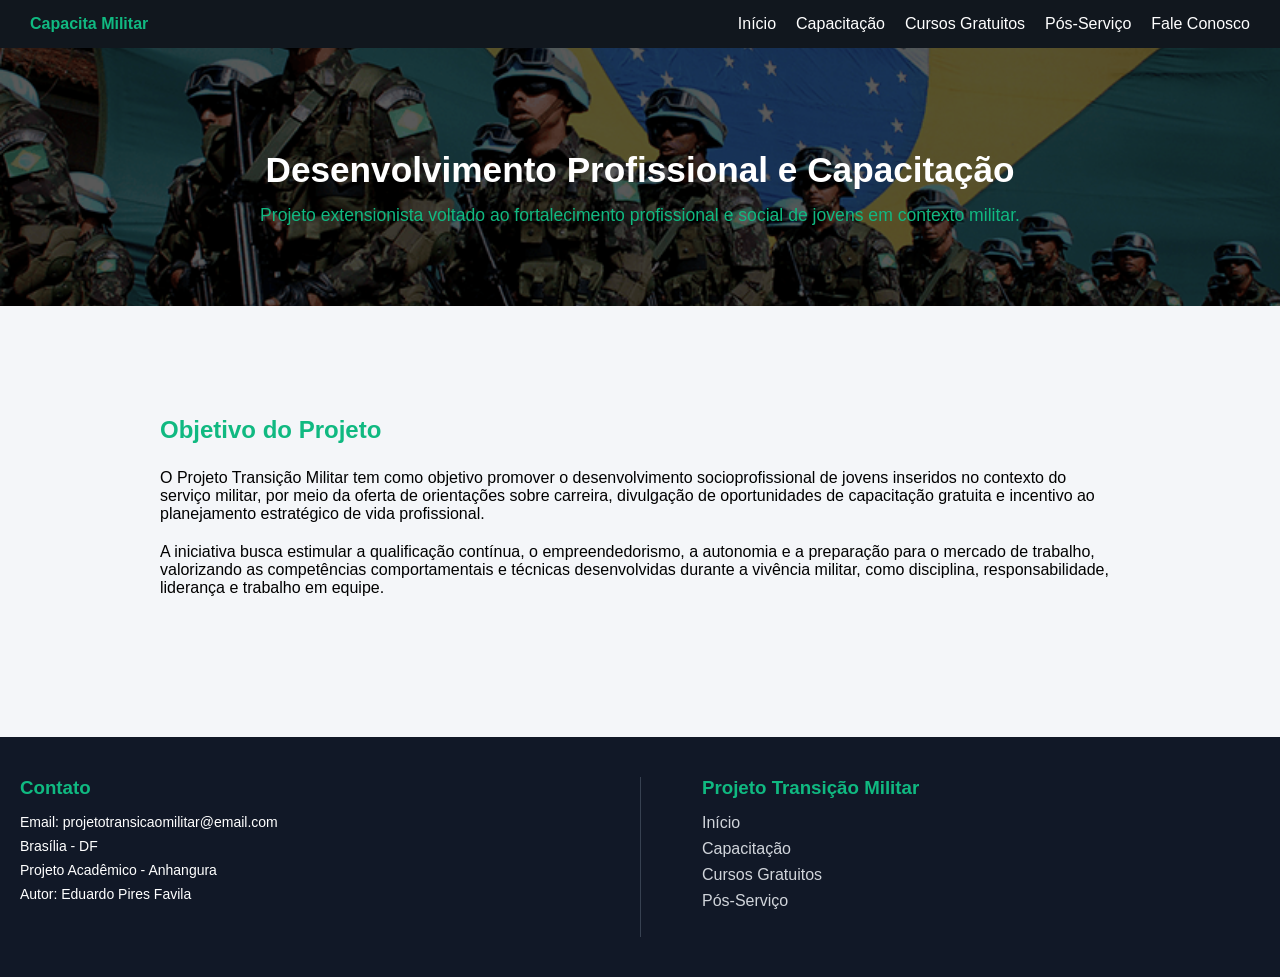
<file: index.html>
<!DOCTYPE html>
<html lang="pt-BR">
<head>
  <meta charset="UTF-8">
  <meta name="viewport" content="width=device-width, initial-scale=1.0">
  <title>Projeto Desenvolvimento Profissional</title>
  <link rel="stylesheet" href="style.css">
</head>
<body>

<header>
  <nav class="navbar">
    <div class="logo">Capacita Militar</div>
    <div class="menu-toggle" id="menu-toggle">&#9776;</div>
    <ul class="nav-links" id="nav-links">
      <li><a href="index.html">Início</a></li>
      <li><a href="capacitacao.html">Capacitação</a></li>
      <li><a href="cursos.html">Cursos Gratuitos</a></li>
      <li><a href="planejamento.html">Pós-Serviço</a></li>
      <li><a href="https://wa.me/5561994092218">Fale Conosco</a></li>
    </ul>
  </nav>
</header>

<section class="hero">
  <div>
  <h1>Desenvolvimento Profissional e Capacitação</h1>
  <p>Projeto extensionista voltado ao fortalecimento profissional e social de jovens em contexto militar.</p>
  </div>
</section>

<section class="content">
  <h2>Objetivo do Projeto</h2>
  <p>O Projeto Transição Militar tem como objetivo promover o desenvolvimento socioprofissional de jovens inseridos no contexto do serviço militar, por meio da oferta de orientações sobre carreira, divulgação de oportunidades de capacitação gratuita e incentivo ao planejamento estratégico de vida profissional.
  </p>
  <p>
  A iniciativa busca estimular a qualificação contínua, o empreendedorismo, a autonomia e a preparação para o mercado de trabalho, valorizando as competências comportamentais e técnicas desenvolvidas durante a vivência militar, como disciplina, responsabilidade, liderança e trabalho em equipe.
  </p>
</section>

<footer class="footer">

  <div class="footer-container">

    <div class="footer-left">
      <h3>Contato</h3>
      <p>Email: projetotransicaomilitar@email.com</p>
      <p>Brasília - DF</p>
      <p>Projeto Acadêmico - Anhangura</p>
      <p>Autor: Eduardo Pires Favila</p>
    </div>

    <div class="footer-divider"></div>

    <div class="footer-right">
      <h3>Projeto Transição Militar</h3>
      <ul>
        <li><a href="index.html">Início</a></li>
        <li><a href="capacitacao.html">Capacitação</a></li>
        <li><a href="cursos.html">Cursos Gratuitos</a></li>
        <li><a href="planejamento.html">Pós-Serviço</a></li>
      </ul>
    </div>

  </div>

</footer>

<script src="script.js"></script>
</body>
</html>
</file>
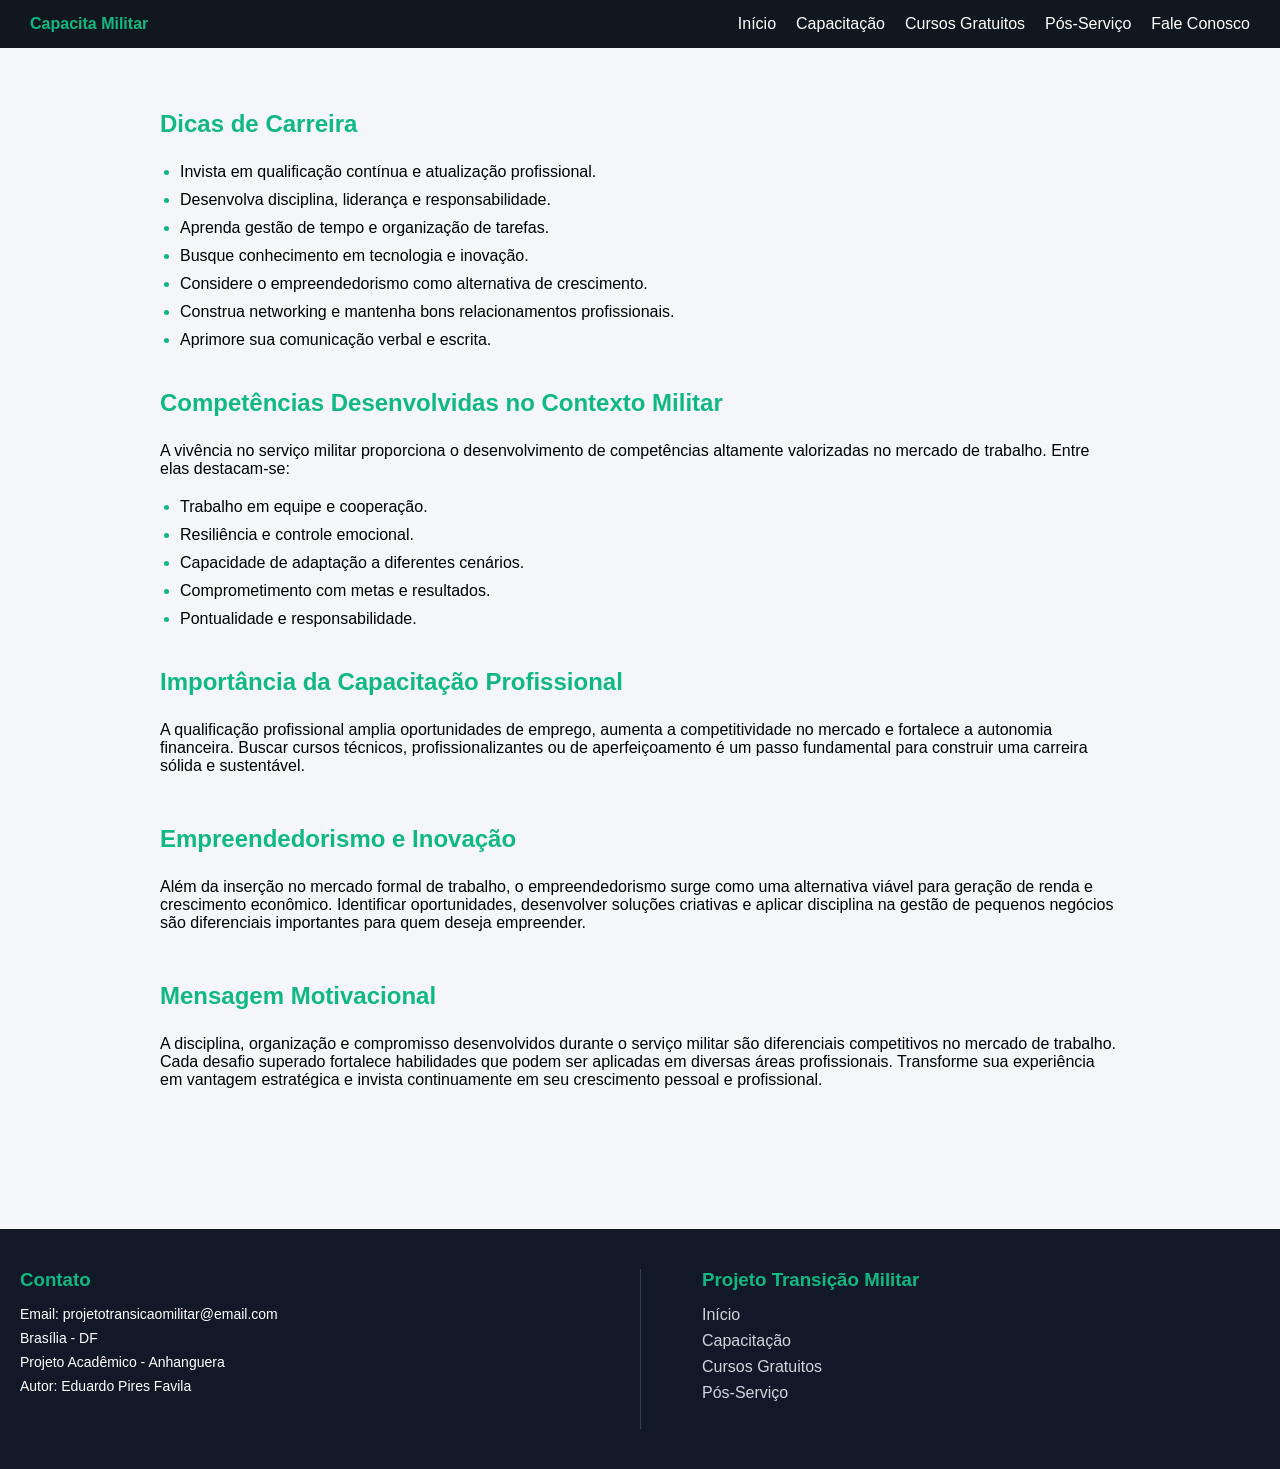
<file: capacitacao.html>
<!DOCTYPE html>
<html lang="pt-BR">
<head>
  <meta charset="UTF-8">
  <meta name="viewport" content="width=device-width, initial-scale=1.0">
  <title>Capacitação</title>
  <link rel="stylesheet" href="style.css">
</head>
<body>

<header>
  <nav class="navbar">
    <div class="logo">Capacita Militar</div>
    <div class="menu-toggle" id="menu-toggle">&#9776;</div>
    <ul class="nav-links" id="nav-links">
      <li><a href="index.html">Início</a></li>
      <li><a href="capacitacao.html">Capacitação</a></li>
      <li><a href="cursos.html">Cursos Gratuitos</a></li>
      <li><a href="planejamento.html">Pós-Serviço</a></li>
      <li><a href="https://wa.me/5561994092218">Fale Conosco</a></li>
    </ul>
  </nav>
</header>

<section class="content">

  <h2>Dicas de Carreira</h2>
  <ul>
    <li>Invista em qualificação contínua e atualização profissional.</li>
    <li>Desenvolva disciplina, liderança e responsabilidade.</li>
    <li>Aprenda gestão de tempo e organização de tarefas.</li>
    <li>Busque conhecimento em tecnologia e inovação.</li>
    <li>Considere o empreendedorismo como alternativa de crescimento.</li>
    <li>Construa networking e mantenha bons relacionamentos profissionais.</li>
    <li>Aprimore sua comunicação verbal e escrita.</li>
  </ul>

  <h2>Competências Desenvolvidas no Contexto Militar</h2>
  <p>
    A vivência no serviço militar proporciona o desenvolvimento de competências altamente valorizadas no mercado de trabalho. Entre elas destacam-se:
  </p>

  <ul>
    <li>Trabalho em equipe e cooperação.</li>
    <li>Resiliência e controle emocional.</li>
    <li>Capacidade de adaptação a diferentes cenários.</li>
    <li>Comprometimento com metas e resultados.</li>
    <li>Pontualidade e responsabilidade.</li>
  </ul>

  <h2>Importância da Capacitação Profissional</h2>
  <p>
    A qualificação profissional amplia oportunidades de emprego, aumenta a competitividade no mercado e fortalece a autonomia financeira. 
    Buscar cursos técnicos, profissionalizantes ou de aperfeiçoamento é um passo fundamental para construir uma carreira sólida e sustentável.
  </p>

  <h2>Empreendedorismo e Inovação</h2>
  <p>
    Além da inserção no mercado formal de trabalho, o empreendedorismo surge como uma alternativa viável para geração de renda e crescimento econômico. 
    Identificar oportunidades, desenvolver soluções criativas e aplicar disciplina na gestão de pequenos negócios são diferenciais importantes para quem deseja empreender.
  </p>

  <h2>Mensagem Motivacional</h2>
  <p>
    A disciplina, organização e compromisso desenvolvidos durante o serviço militar são diferenciais competitivos no mercado de trabalho. 
    Cada desafio superado fortalece habilidades que podem ser aplicadas em diversas áreas profissionais. 
    Transforme sua experiência em vantagem estratégica e invista continuamente em seu crescimento pessoal e profissional.
  </p>

</section>

<footer class="footer">

  <div class="footer-container">

    <div class="footer-left">
      <h3>Contato</h3>
      <p>Email: projetotransicaomilitar@email.com</p>
      <p>Brasília - DF</p>
      <p>Projeto Acadêmico - Anhanguera</p>
      <p>Autor: Eduardo Pires Favila</p>
    </div>

    <div class="footer-divider"></div>

    <div class="footer-right">
      <h3>Projeto Transição Militar</h3>
      <ul>
        <li><a href="index.html">Início</a></li>
        <li><a href="capacitacao.html">Capacitação</a></li>
        <li><a href="cursos.html">Cursos Gratuitos</a></li>
        <li><a href="planejamento.html">Pós-Serviço</a></li>
      </ul>
    </div>

  </div>

</footer>

<script src="script.js"></script>
</body>
</html>
</file>
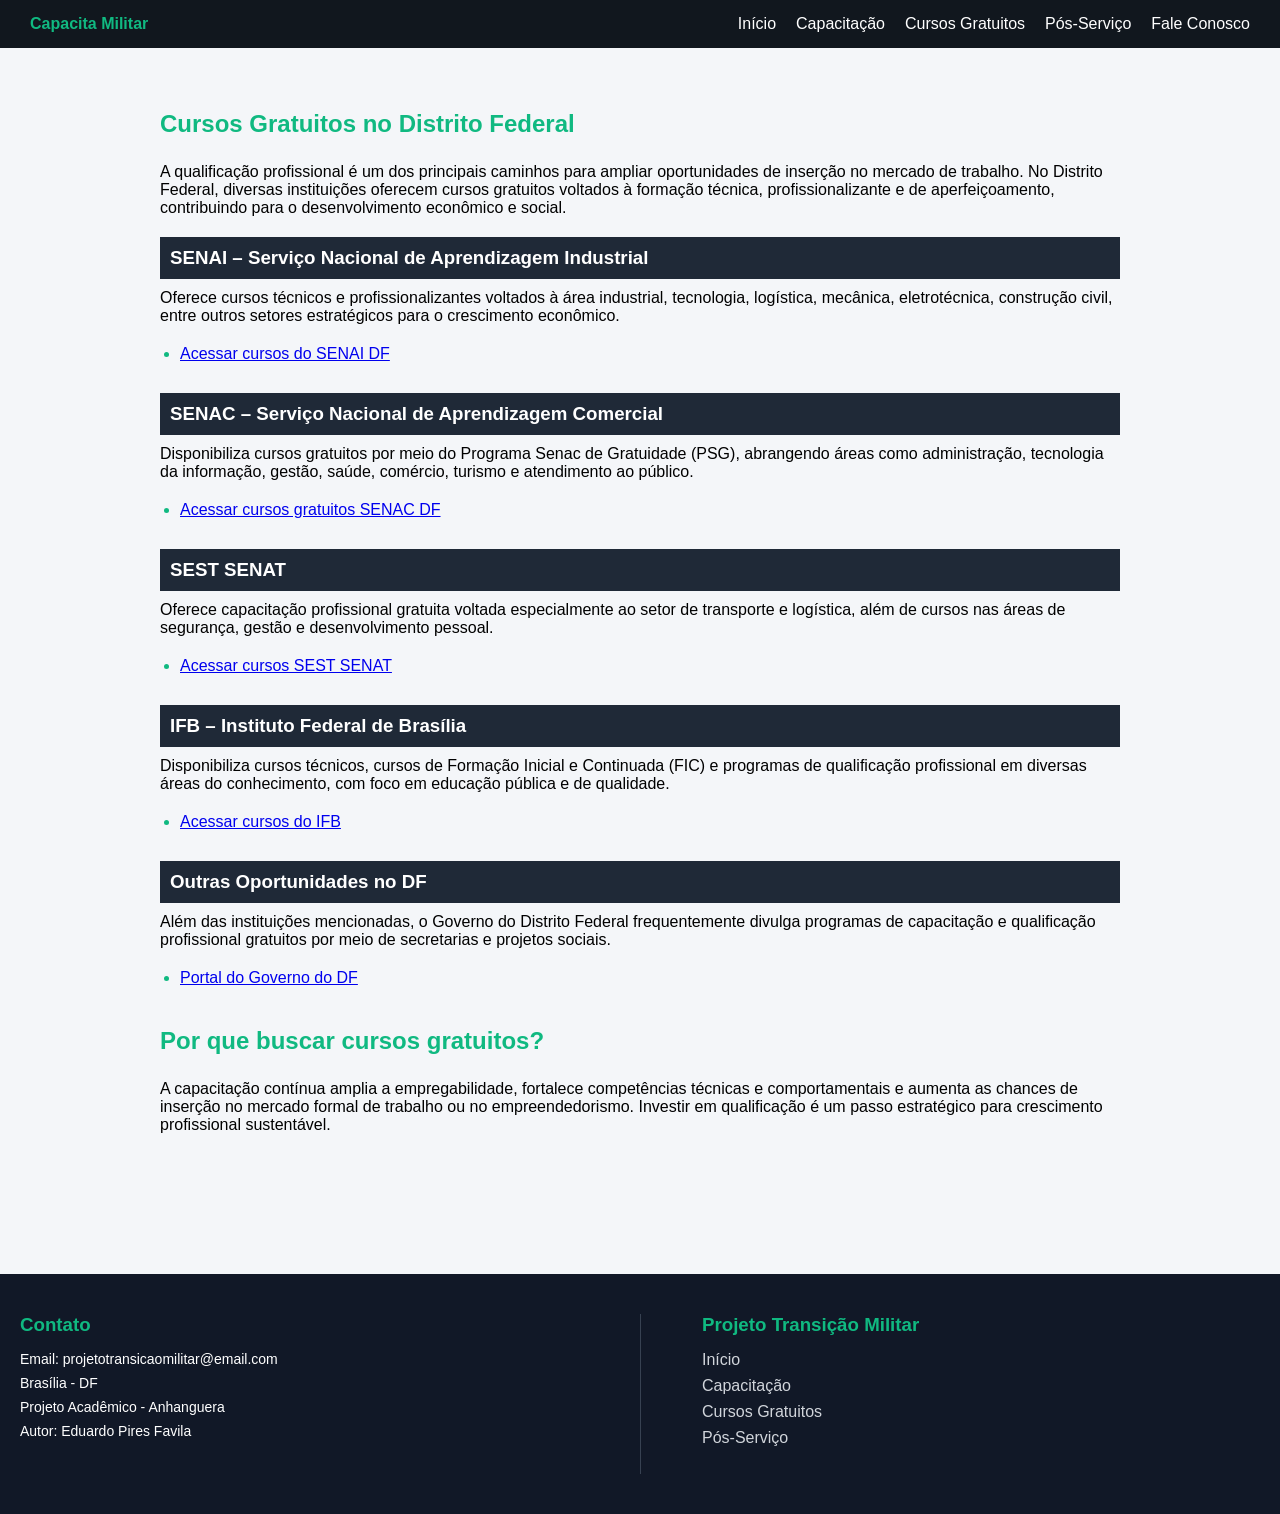
<file: cursos.html>
<!DOCTYPE html>
<html lang="pt-BR">
<head>
  <meta charset="UTF-8">
  <meta name="viewport" content="width=device-width, initial-scale=1.0">
  <title>Cursos Gratuitos DF</title>
  <link rel="stylesheet" href="style.css">
</head>
<body>

<header>
  <nav class="navbar">
    <div class="logo">Capacita Militar</div>
    <div class="menu-toggle" id="menu-toggle">&#9776;</div>
    <ul class="nav-links" id="nav-links">
      <li><a href="index.html">Início</a></li>
      <li><a href="capacitacao.html">Capacitação</a></li>
      <li><a href="cursos.html">Cursos Gratuitos</a></li>
      <li><a href="planejamento.html">Pós-Serviço</a></li>
      <li><a href="https://wa.me/5561994092218">Fale Conosco</a></li>
    </ul>
  </nav>
</header>

<section class="content">

  <h2>Cursos Gratuitos no Distrito Federal</h2>

  <p>
    A qualificação profissional é um dos principais caminhos para ampliar oportunidades de inserção no mercado de trabalho. 
    No Distrito Federal, diversas instituições oferecem cursos gratuitos voltados à formação técnica, profissionalizante 
    e de aperfeiçoamento, contribuindo para o desenvolvimento econômico e social.
  </p>

  <h3>SENAI – Serviço Nacional de Aprendizagem Industrial</h3>
  <p>
    Oferece cursos técnicos e profissionalizantes voltados à área industrial, tecnologia, logística, mecânica, 
    eletrotécnica, construção civil, entre outros setores estratégicos para o crescimento econômico.
  </p>
  <ul>
    <li><a href="https://www.senaidf.org.br" target="_blank">Acessar cursos do SENAI DF</a></li>
  </ul>

  <h3>SENAC – Serviço Nacional de Aprendizagem Comercial</h3>
  <p>
    Disponibiliza cursos gratuitos por meio do Programa Senac de Gratuidade (PSG), abrangendo áreas como 
    administração, tecnologia da informação, gestão, saúde, comércio, turismo e atendimento ao público.
  </p>
  <ul>
    <li><a href="https://www.df.senac.br" target="_blank">Acessar cursos gratuitos SENAC DF</a></li>
  </ul>

  <h3>SEST SENAT</h3>
  <p>
    Oferece capacitação profissional gratuita voltada especialmente ao setor de transporte e logística, 
    além de cursos nas áreas de segurança, gestão e desenvolvimento pessoal.
  </p>
  <ul>
    <li><a href="https://www.sestsenat.org.br" target="_blank">Acessar cursos SEST SENAT</a></li>
  </ul>

  <h3>IFB – Instituto Federal de Brasília</h3>
  <p>
    Disponibiliza cursos técnicos, cursos de Formação Inicial e Continuada (FIC) e programas de qualificação 
    profissional em diversas áreas do conhecimento, com foco em educação pública e de qualidade.
  </p>
  <ul>
    <li><a href="https://www.ifb.edu.br" target="_blank">Acessar cursos do IFB</a></li>
  </ul>

  <h3>Outras Oportunidades no DF</h3>
  <p>
    Além das instituições mencionadas, o Governo do Distrito Federal frequentemente divulga programas 
    de capacitação e qualificação profissional gratuitos por meio de secretarias e projetos sociais.
  </p>
  <ul>
    <li><a href="https://www.df.gov.br" target="_blank">Portal do Governo do DF</a></li>
  </ul>

  <h2>Por que buscar cursos gratuitos?</h2>
  <p>
    A capacitação contínua amplia a empregabilidade, fortalece competências técnicas e comportamentais 
    e aumenta as chances de inserção no mercado formal de trabalho ou no empreendedorismo. 
    Investir em qualificação é um passo estratégico para crescimento profissional sustentável.
  </p>

</section>

<footer class="footer">

  <div class="footer-container">

    <div class="footer-left">
      <h3>Contato</h3>
      <p>Email: projetotransicaomilitar@email.com</p>
      <p>Brasília - DF</p>
      <p>Projeto Acadêmico - Anhanguera</p>
      <p>Autor: Eduardo Pires Favila</p>
    </div>

    <div class="footer-divider"></div>

    <div class="footer-right">
      <h3>Projeto Transição Militar</h3>
      <ul>
        <li><a href="index.html">Início</a></li>
        <li><a href="capacitacao.html">Capacitação</a></li>
        <li><a href="cursos.html">Cursos Gratuitos</a></li>
        <li><a href="planejamento.html">Pós-Serviço</a></li>
      </ul>
    </div>

  </div>

</footer>

<script src="script.js"></script>
</body>
</html>
</file>
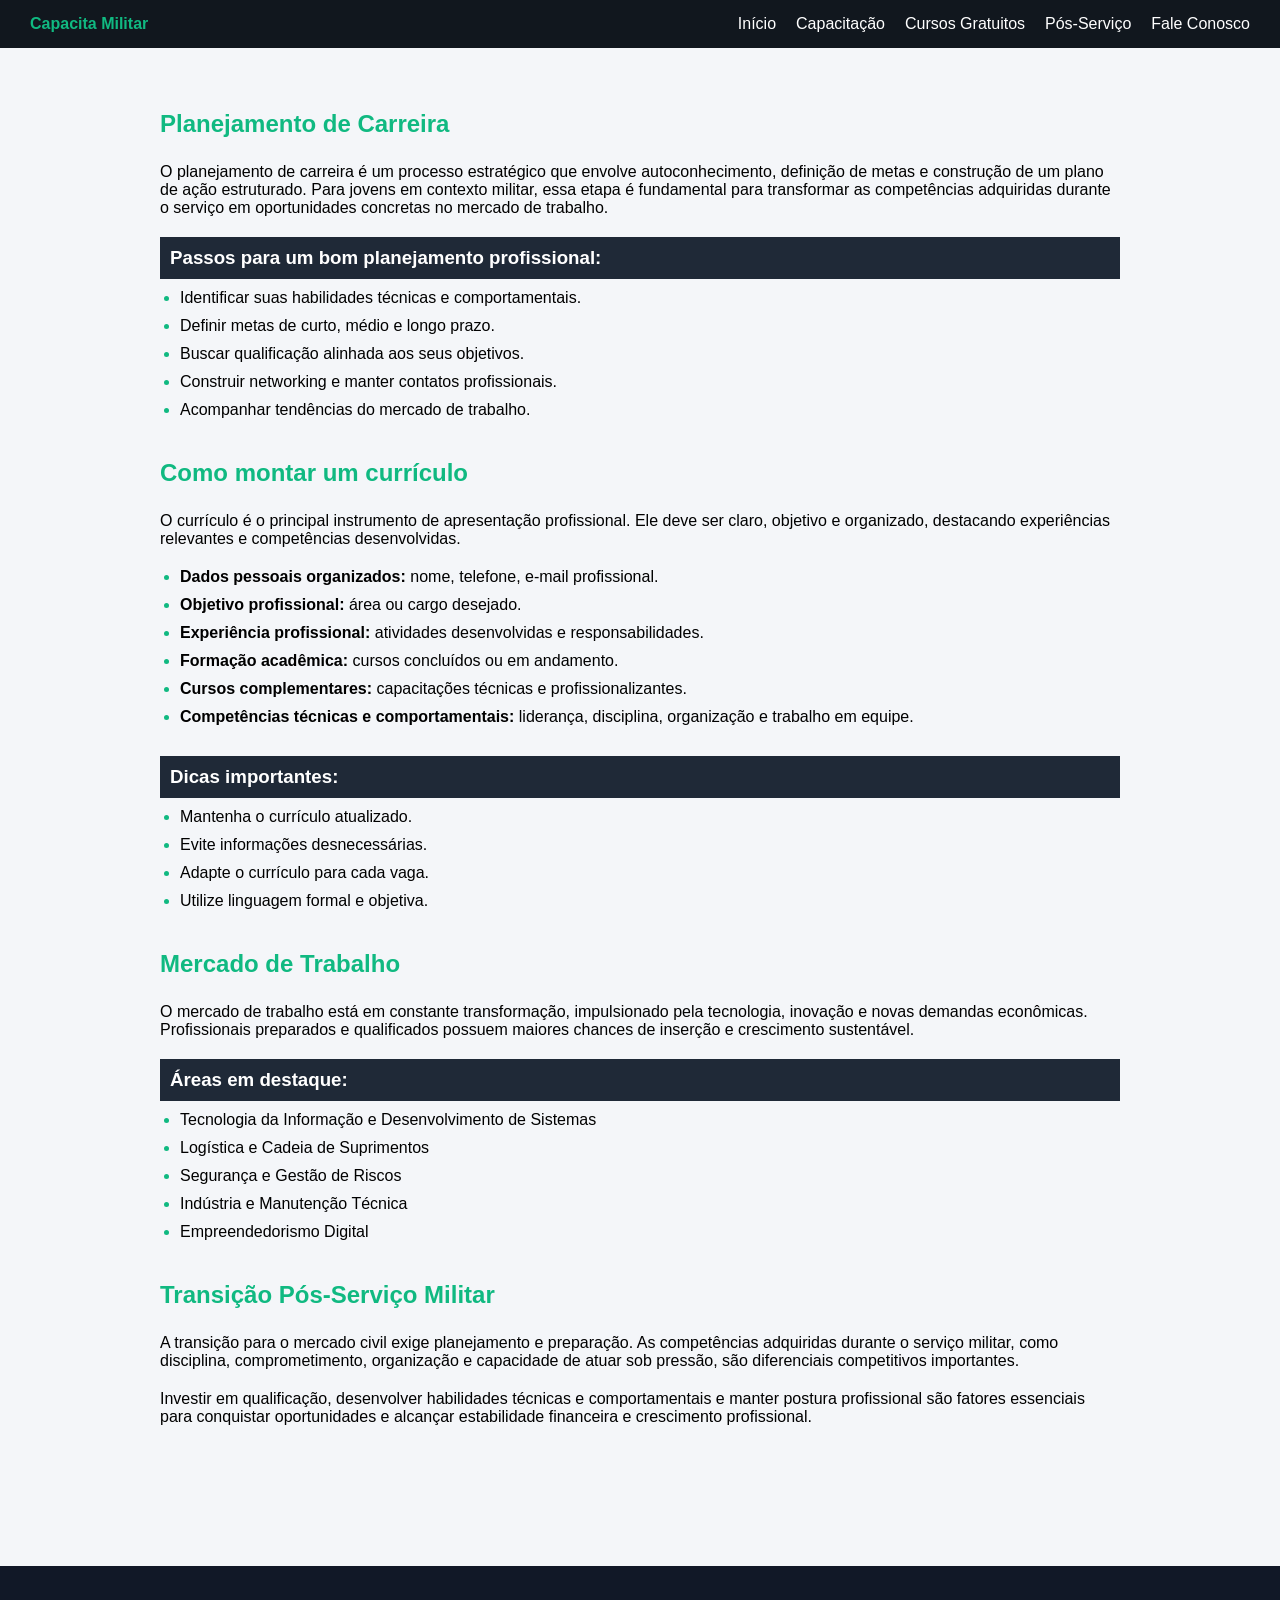
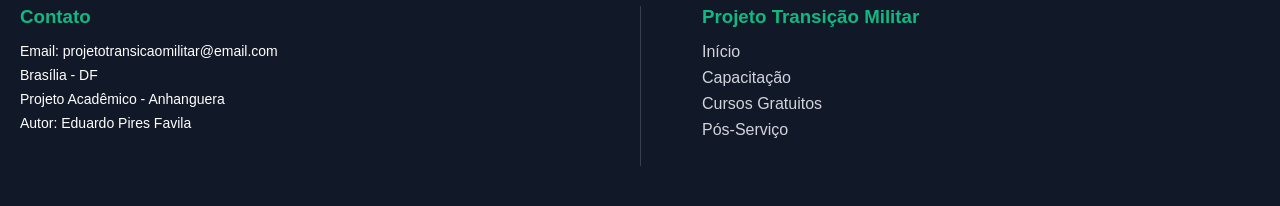
<file: planejamento.html>
<!DOCTYPE html>
<html lang="pt-BR">
<head>
  <meta charset="UTF-8">
  <meta name="viewport" content="width=device-width, initial-scale=1.0">
  <title>Planejamento Pós-Serviço</title>
  <link rel="stylesheet" href="style.css">
</head>
<body>

<header>
  <nav class="navbar">
    <div class="logo">Capacita Militar</div>
    <div class="menu-toggle" id="menu-toggle">&#9776;</div>
    <ul class="nav-links" id="nav-links">
      <li><a href="index.html">Início</a></li>
      <li><a href="capacitacao.html">Capacitação</a></li>
      <li><a href="cursos.html">Cursos Gratuitos</a></li>
      <li><a href="planejamento.html">Pós-Serviço</a></li>
      <li><a href="https://wa.me/5561994092218">Fale Conosco</a></li>
    </ul>
  </nav>
</header>

<section class="content">

  <h2>Planejamento de Carreira</h2>
  <p>
    O planejamento de carreira é um processo estratégico que envolve autoconhecimento, definição de metas 
    e construção de um plano de ação estruturado. Para jovens em contexto militar, essa etapa é fundamental 
    para transformar as competências adquiridas durante o serviço em oportunidades concretas no mercado de trabalho.
  </p>

  <h3>Passos para um bom planejamento profissional:</h3>
  <ul>
    <li>Identificar suas habilidades técnicas e comportamentais.</li>
    <li>Definir metas de curto, médio e longo prazo.</li>
    <li>Buscar qualificação alinhada aos seus objetivos.</li>
    <li>Construir networking e manter contatos profissionais.</li>
    <li>Acompanhar tendências do mercado de trabalho.</li>
  </ul>

  <h2>Como montar um currículo</h2>
  <p>
    O currículo é o principal instrumento de apresentação profissional. Ele deve ser claro, objetivo 
    e organizado, destacando experiências relevantes e competências desenvolvidas.
  </p>

  <ul>
    <li><strong>Dados pessoais organizados:</strong> nome, telefone, e-mail profissional.</li>
    <li><strong>Objetivo profissional:</strong> área ou cargo desejado.</li>
    <li><strong>Experiência profissional:</strong> atividades desenvolvidas e responsabilidades.</li>
    <li><strong>Formação acadêmica:</strong> cursos concluídos ou em andamento.</li>
    <li><strong>Cursos complementares:</strong> capacitações técnicas e profissionalizantes.</li>
    <li><strong>Competências técnicas e comportamentais:</strong> liderança, disciplina, organização e trabalho em equipe.</li>
  </ul>

  <h3>Dicas importantes:</h3>
  <ul>
    <li>Mantenha o currículo atualizado.</li>
    <li>Evite informações desnecessárias.</li>
    <li>Adapte o currículo para cada vaga.</li>
    <li>Utilize linguagem formal e objetiva.</li>
  </ul>

  <h2>Mercado de Trabalho</h2>
  <p>
    O mercado de trabalho está em constante transformação, impulsionado pela tecnologia, inovação 
    e novas demandas econômicas. Profissionais preparados e qualificados possuem maiores chances de inserção 
    e crescimento sustentável.
  </p>

  <h3>Áreas em destaque:</h3>
  <ul>
    <li>Tecnologia da Informação e Desenvolvimento de Sistemas</li>
    <li>Logística e Cadeia de Suprimentos</li>
    <li>Segurança e Gestão de Riscos</li>
    <li>Indústria e Manutenção Técnica</li>
    <li>Empreendedorismo Digital</li>
  </ul>

  <h2>Transição Pós-Serviço Militar</h2>
  <p>
    A transição para o mercado civil exige planejamento e preparação. As competências adquiridas 
    durante o serviço militar, como disciplina, comprometimento, organização e capacidade de atuar 
    sob pressão, são diferenciais competitivos importantes.
  </p>

  <p>
    Investir em qualificação, desenvolver habilidades técnicas e comportamentais e manter 
    postura profissional são fatores essenciais para conquistar oportunidades e alcançar estabilidade 
    financeira e crescimento profissional.
  </p>

</section>

<footer class="footer">

  <div class="footer-container">

    <div class="footer-left">
      <h3>Contato</h3>
      <p>Email: projetotransicaomilitar@email.com</p>
      <p>Brasília - DF</p>
      <p>Projeto Acadêmico - Anhanguera</p>
      <p>Autor: Eduardo Pires Favila</p>
    </div>

    <div class="footer-divider"></div>

    <div class="footer-right">
      <h3>Projeto Transição Militar</h3>
      <ul>
        <li><a href="index.html">Início</a></li>
        <li><a href="capacitacao.html">Capacitação</a></li>
        <li><a href="cursos.html">Cursos Gratuitos</a></li>
        <li><a href="planejamento.html">Pós-Serviço</a></li>
      </ul>
    </div>

  </div>

</footer>

<script src="script.js"></script>
</body>
</html>
</file>
<file: style.css>
* {
  margin: 0;
  padding: 0;
  box-sizing: border-box;
  font-family: Arial, sans-serif;
}

body {
  background-color: #f4f6f9;
}

.navbar {
  display: flex;
  justify-content: space-between;
  align-items: center;
  background-color: #11171e;
  padding: 15px 30px;
  position: fixed;
  width: 100%;
  top: 0;
  z-index: 1000;
}

.logo {
  color: #10b981;
  font-weight: bold;
}

.nav-links {
  list-style: none;
  display: flex;
}

.nav-links li {
  margin-left: 20px;
}

.nav-links a {
  color: white;
  text-decoration: none;
  transition: 0.3s;
}

.nav-links a:hover {
  color: #10b981;
}

.menu-toggle {
  display: none;
  font-size: 26px;
  color: white;
  cursor: pointer;
}

.menu-toggle:hover {
  color: #10b981;
}


.hero {
  position: relative;
  padding: 150px 20px 80px 20px;
  text-align: center;
  background: url(imgs/831x460_exercito-faz-capa.png);
  background-size: cover;
  background-position: center;
  color: white;
  display: flex;
  justify-content: center;
  align-items: center;
}

/* OVERLAY */
.hero::before {
  content: "";
  position: absolute;
  inset: 0;
  background: rgba(0, 0, 0, 0.65); /* intensidade do escurecimento */
  z-index: 1;
}

/* Garante que o texto fique acima do overlay */
.hero div {
  position: relative;
  z-index: 2;
  max-width: 800px;
}

.hero h1 {
  padding-bottom: 15px;
  font-size: 2.2rem;
}

.hero p {
  color: #10b981;
  font-size: 1.1rem;
}


.content {
  padding: 80px 20px 60px 20px;
  max-width: 1000px;
  margin: auto;
}

.content h2 {
  margin-bottom: 25px;
  margin-top: 30px;
  color: #10b981;
}

.content h3 {
  background-color: #1f2937;
  color: white;
  padding: 10px;
  margin-bottom: 10px;  
}

.content ul {
  margin-left: 20px;
  margin-bottom: 20px;
}

.content li {
  padding-bottom: 10px;
}

.content li::marker {
  color: #10b981;
}

.content p {
  padding-bottom: 20px;
}

.footer {
  background-color: #111827;
  color: white;
  padding: 40px 20px;
  margin-top: 60px;
}

.footer-container {
  display: flex;
  justify-content: space-between;
  align-items: flex-start;
  margin: auto;
}

.footer-left,
.footer-right {
  width: 45%;
}

.footer-left h3,
.footer-right h3 {
  margin-bottom: 15px;
  color: #10b981;
}

.footer-left p {
  margin-bottom: 8px;
  font-size: 14px;
}

.footer-right ul {
  list-style: none;
  padding: 0;
}

.footer-right ul li {
  margin-bottom: 8px;
}

.footer-right ul li a {
  text-decoration: none;
  color: #d1d5db;
  transition: 0.3s;
}

.footer-right ul li a:hover {
  color: #10b981;
}

.footer-divider {
  width: 1px;
  background-color: #374151;
  height: 160px;
}

/* RESPONSIVO */

@media (max-width: 768px) {

  .nav-links {
    display: none;
    flex-direction: column;
    background-color: #1f2937;
    position: absolute;
    top: 60px;
    right: 0;
    width: 100%;
    text-align: center;
  }

  .nav-links li {
    margin: 15px 0;
  }

  .nav-links.active {
    display: flex;
  }

  .menu-toggle {
    display: block;
  }

    .footer-container {
    flex-direction: column;
    text-align: center;
  }

  .footer-left,
  .footer-right {
    width: 100%;
  }

  .footer-divider {
    width: 100%;
    height: 1px;
    margin: 25px 0;
  }
}
</file>
